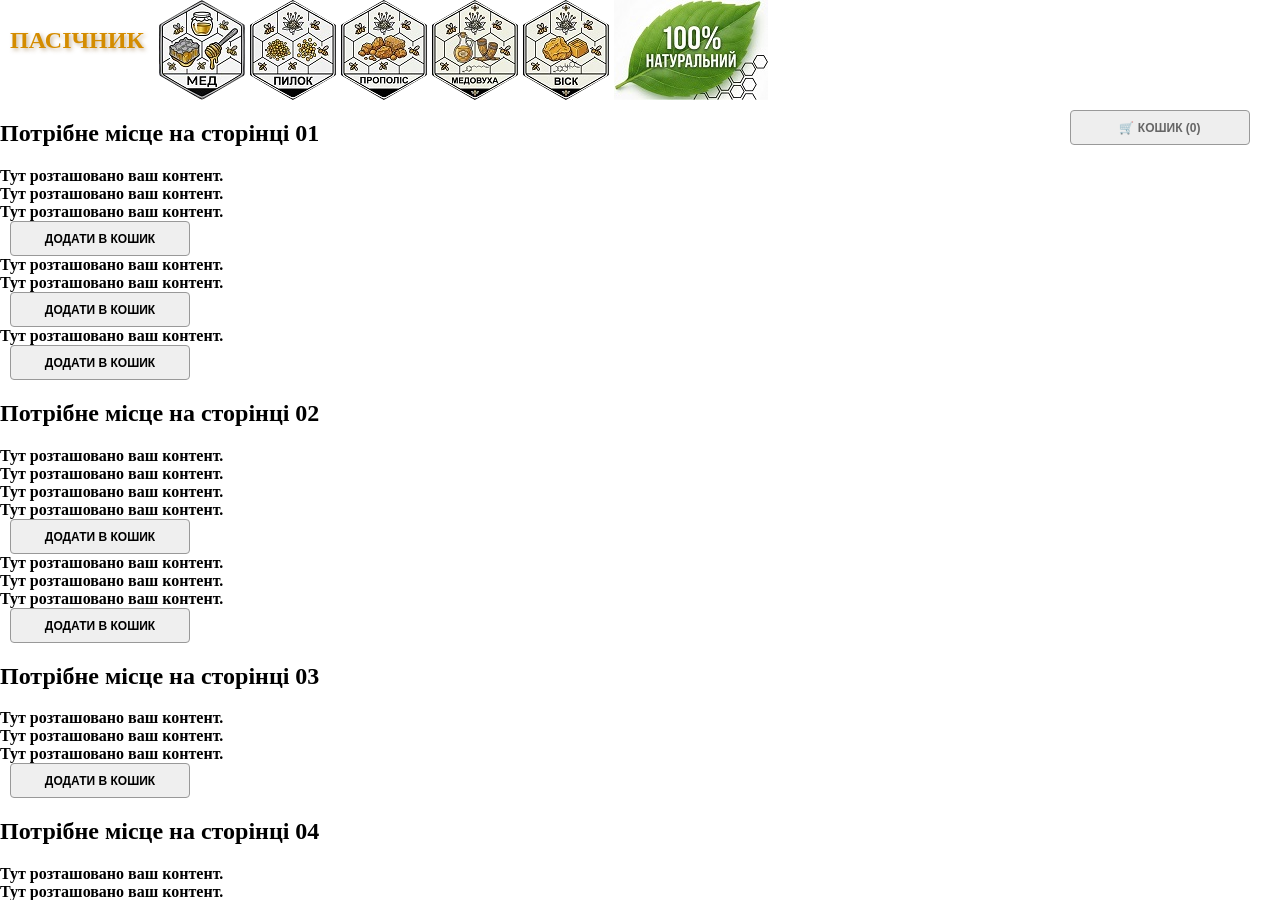
<file: index.html>
﻿<!DOCTYPE html>
<html lang="uk">
<head>
  <meta charset="UTF-8">
  <title> ПАСІЧНИК </title>  
  <link rel="stylesheet" href="style.css">
  </head>

<body>

<div class="header">
  <h1><br> ПАСІЧНИК </h1>
  <a href="#1" class="sota s01"></a>
  <a href="#2" class="sota s02"></a>
  <a href="#3" class="sota s03"></a>
  <a href="#4" class="sota s04"></a>
  <a href="#5" class="sota s05"></a>
  <img src="p_100.jpg">
  <button id="cart-btn" disabled>
    🛒 КОШИК (<span id="cart-count">0</span>)</button>
  </div>

<div class="content">
  <h2 id="1">Потрібне місце на сторінці 01</h2>
  Тут розташовано ваш контент.<br>
  Тут розташовано ваш контент.<br>
  Тут розташовано ваш контент.<br>
  <button class="toggle-cart-btn" data-id="101">ДОДАТИ В КОШИК</button><br>
  Тут розташовано ваш контент.<br>
  Тут розташовано ваш контент.<br>
  <button class="toggle-cart-btn" data-id="102">ДОДАТИ В КОШИК</button><br>
  Тут розташовано ваш контент.<br>
  <button class="toggle-cart-btn" data-id="103">ДОДАТИ В КОШИК</button><br>

  <h2 id="2">Потрібне місце на сторінці 02</h2> 
  Тут розташовано ваш контент.<br>
  Тут розташовано ваш контент.<br>  
  Тут розташовано ваш контент.<br>
  Тут розташовано ваш контент.<br>
  <button class="toggle-cart-btn" data-id="201">ДОДАТИ В КОШИК</button><br>
  Тут розташовано ваш контент.<br>  
  Тут розташовано ваш контент.<br>
  Тут розташовано ваш контент.<br>
  <button class="toggle-cart-btn" data-id="202">ДОДАТИ В КОШИК</button><br>

  <h2 id="3">Потрібне місце на сторінці 03</h2>
  Тут розташовано ваш контент.<br>
  Тут розташовано ваш контент.<br>  
  Тут розташовано ваш контент.<br>
  <button class="toggle-cart-btn" data-id="301">ДОДАТИ В КОШИК</button><br>

  <h2 id="4">Потрібне місце на сторінці 04</h2>
  Тут розташовано ваш контент.<br>
  Тут розташовано ваш контент.<br>  
  Тут розташовано ваш контент.<br>  
  Тут розташовано ваш контент.<br>  
  Тут розташовано ваш контент.<br>
  <button class="toggle-cart-btn" data-id="401">ДОДАТИ В КОШИК</button><br>  
  Тут розташовано ваш контент.<br>  
  Тут розташовано ваш контент.<br>
  <button class="toggle-cart-btn" data-id="402">ДОДАТИ В КОШИК</button><br>

  <h2 id="5">Потрібне місце на сторінці 05</h2>
  Тут розташовано ваш контент.<br>  
  Тут розташовано ваш контент.<br>  
  Тут розташовано ваш контент.<br>
  Тут розташовано ваш контент.<br>  
  Тут розташовано ваш контент.<br>  
  Тут розташовано ваш контент.<br>   
  Тут розташовано ваш контент.<br>
  Тут розташовано ваш контент.<br>  
  Тут розташовано ваш контент.<br>  
  Тут розташовано ваш контент.<br> 
  <button class="toggle-cart-btn" data-id="501">ДОДАТИ В КОШИК</button><br>


  <br><br><br><br><br> 
  </div>

  <script src="s_index.js"></script>
  </body>
  </html>
</file>
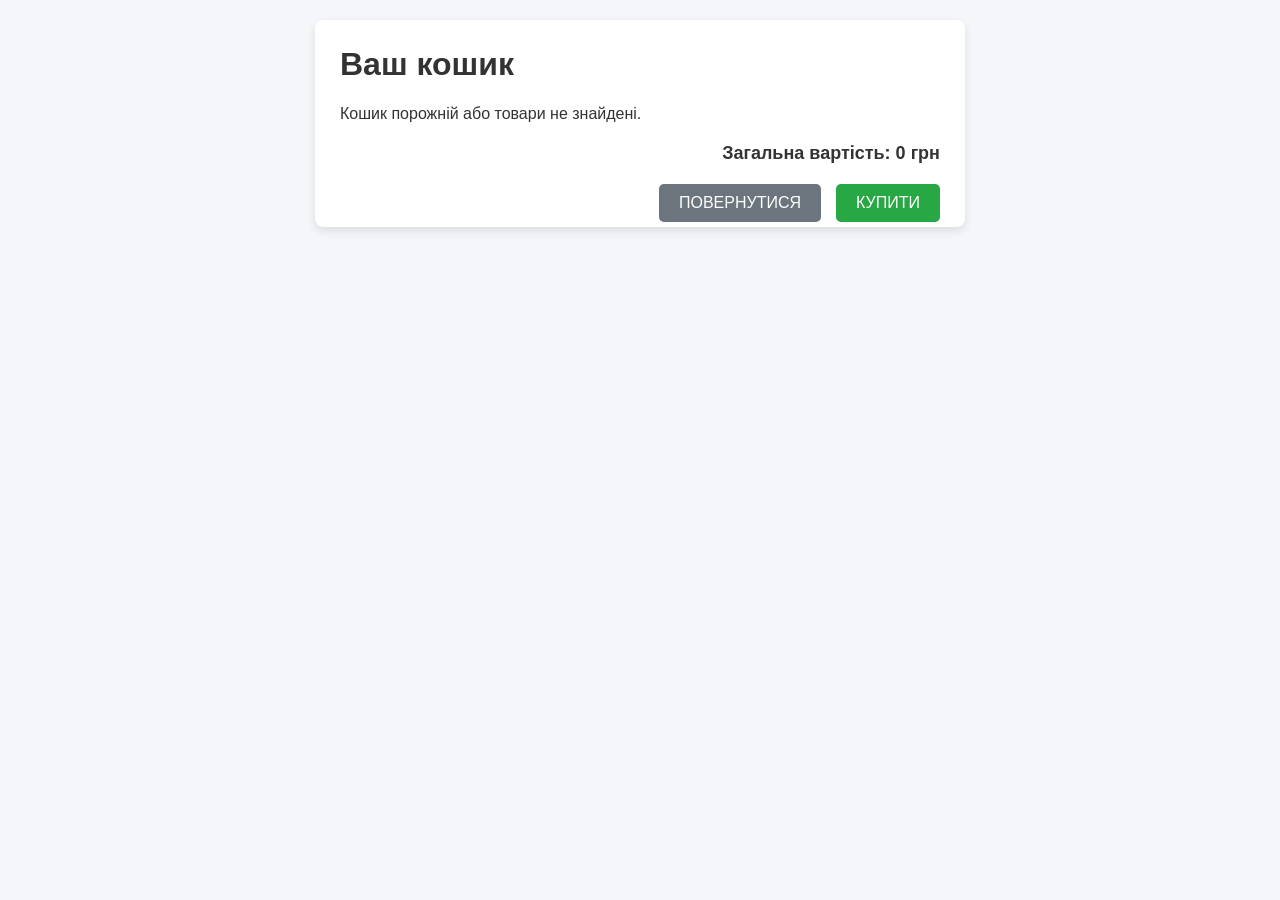
<file: i_koshik.html>
﻿<!DOCTYPE html>
<html lang="uk">
<head>
  <meta charset="UTF-8">
  <title>Кошик замовлень</title>
  <style>
    body { font-family: Arial, sans-serif; margin: 20px; background-color: #f4f6f9; color: #333; }
    .container { max-width: 600px; margin: 0 auto; background: white; padding: 5px 25px; border-radius: 8px; box-shadow: 0 4px 10px rgba(0,0,0,0.1); }

    .cart-item { display: flex; align-items: center; justify-content: space-between; padding: 10px; margin-bottom: 10px; background: white; border: 1px solid #ddd; border-radius: 5px; }
    .controls { display: flex; align-items: center; gap: 10px; }
    .btn-qty { width: 30px; height: 30px; cursor: pointer; font-size: 18px; font-weight: bold; border: 1px solid #ccc; background: #eee; border-radius: 3px; }
    .btn-qty:hover { background: #ddd; }
    .total-section { margin-top: 20px; font-size: 18px; font-weight: bold; text-align: right; }
    .actions { margin-top: 20px; display: flex; gap: 15px; justify-content: flex-end; }
    .btn-action { padding: 10px 20px; font-size: 16px; cursor: pointer; border: none; border-radius: 5px; text-decoration: none; color: white; text-align: center; }
    .btn-back { background-color: #6c757d; }
    .btn-buy { background-color: #28a745; }
    .btn-action:hover { opacity: 0.9; }
    </style>
  </head>

<body>
<div class="container">
  <h1>Ваш кошик</h1>
  <div id="cart-container"></div>
  <div class="total-section">
    Загальна вартість: <span id="total-price">0</span> грн
    </div>
  <div class="actions">
    <a id="btn-back" class="btn-action btn-back" href="#">ПОВЕРНУТИСЯ</a>
    <a id="btn-buy" class="btn-action btn-buy" href="#">КУПИТИ</a>
    </div>
  </div>

<script>
  const productsDatabase = [
            
//  100 Мед
{ id: "101", price: 100, name: "Мед різнотрав'я 0,5л" },
{ id: "102", price: 120, name: "Мед липовий 0,5л" },
{ id: "103", price: 150, name: "Мед гречаний 0,5л" },
{ id: "104", price:  90, name: "Мед соняшниковий 0,5л" },
{ id: "105", price: 120, name: "Крем-мед 0,5л" },
{ id: "106", price: 150, name: "Мед 'три в одному' 0,5л" },
{ id: "107", price: 200, name: "Мед у стільниках 0,5л" },

//  200 Пилок
{ id: "201", price:  50, name: "Пилок 50гр" },
{ id: "202", price: 100, name: "Пилок 100гр" },

//  300 Прополіс
{ id: "301", price: 100, name: "Прополіс 10гр" },
{ id: "302", price:  50, name: "Настоянка прополіса 100мл" },

//  400 Медовуха
{ id: "401", price: 100, name: "Вино медовуха 0,5л" },

//  500 Віск
{ id: "501", price: 120, name: "Свічка Сова" },
{ id: "502", price: 100, name: "Свічка Ангел" }

  ];
// 1. Отримуємо параметри ids та qtys з URL
const urlParams = new URLSearchParams(window.location.search);
const idsParam = urlParams.get('ids') || '';
const qtysParam = urlParams.get('qtys') || ''; // Приймаємо масив кількостей

const orderedIds = idsParam ? idsParam.split(',') : [];
const orderedQtys = qtysParam ? qtysParam.split(',') : [];

// 2. Фільтруємо базу даних та зв'язуємо товар із його збереженою кількістю
let cartItems = productsDatabase
    .filter(product => orderedIds.includes(product.id))
    .map(product => {
        // Знаходимо, на якій позиції цей товар був у списку замовлення
        const indexInOrder = orderedIds.indexOf(product.id);
        // Дістаємо збережену кількість за цим самим індексом
        const savedQty = orderedQtys[indexInOrder] ? parseInt(orderedQtys[indexInOrder], 10) : 1;
        return { ...product, quantity: isNaN(savedQty) || savedQty < 1 ? 1 : savedQty };
    });

  // 3. Функція для рендерингу (відображення) сторінки
  function renderCart() {
    const container = document.getElementById('cart-container');
    container.innerHTML = '';
    if (cartItems.length === 0) {
      container.innerHTML = '<p>Кошик порожній або товари не знайдені.</p>';
      document.getElementById('total-price').innerText = '0';
      updateActionButtons();
      return;
      }
    let totalPrice = 0;
    cartItems.forEach((item, index) => {
      const itemTotal = item.price * item.quantity;
      totalPrice += itemTotal;
      const itemHtml = `
        <div class="cart-item">
          <div>
            <strong>${item.name}</strong> <small>(Код: ${item.id})</small> — ${item.price} грн/шт.
            </div>
          <div class="controls">
            <button class="btn-qty" onclick="changeQuantity(${index}, -1)">-</button>
            <span>${item.quantity}</span>
            <button class="btn-qty" onclick="changeQuantity(${index}, 1)">+</button>
            <span style="margin-left: 15px; font-weight: bold;">${itemTotal} грн</span>
            </div>
          </div>
        `;
      container.insertAdjacentHTML('beforeend', itemHtml);
      });
    document.getElementById('total-price').innerText = totalPrice;
    updateActionButtons();
    }

  // 4. Функція зміни кількості товарів (- / +)
  window.changeQuantity = function(index, delta) {
    cartItems[index].quantity += delta;
    // Якщо кількість менша за 1, видаляємо товар з кошика
    if (cartItems[index].quantity < 1) {
      cartItems.splice(index, 1);
      }
    renderCart();
    };

  // 5. Оновлення динамічних посилань для кнопок КУПИТИ та ПОВЕРНУТИСЯ
  function updateActionButtons() {
    // Кнопка ПОВЕРНУТИСЯ: збирає поточні ID товарів, що залишилися в кошику
    const currentIds = cartItems.map(item => item.id).join(',');
    document.getElementById('btn-back').href = `index.html?ids=${currentIds}`;
    // Кнопка КУПИТИ: формує складні параметри для кожного товару
    // Формат: i_kyputu.html?id=101&name=...&qty=1&price=100&id=203...
    let buyQuery = [];
    cartItems.forEach((item, i) => {
      buyQuery.push(`id[${i}]=${encodeURIComponent(item.id)}`);
      buyQuery.push(`name[${i}]=${encodeURIComponent(item.name)}`);
      buyQuery.push(`qty[${i}]=${item.quantity}`);
      buyQuery.push(`price[${i}]=${item.price * item.quantity}`);
      });
    const total = document.getElementById('total-price').innerText;
    buyQuery.push(`total=${total}`);
    document.getElementById('btn-buy').href = `i_kyputu.html?${buyQuery.join('&')}`;
    }
  // Перший запуск при завантаженні сторінки
  renderCart();
  </script>
</body>
</html>
</file>
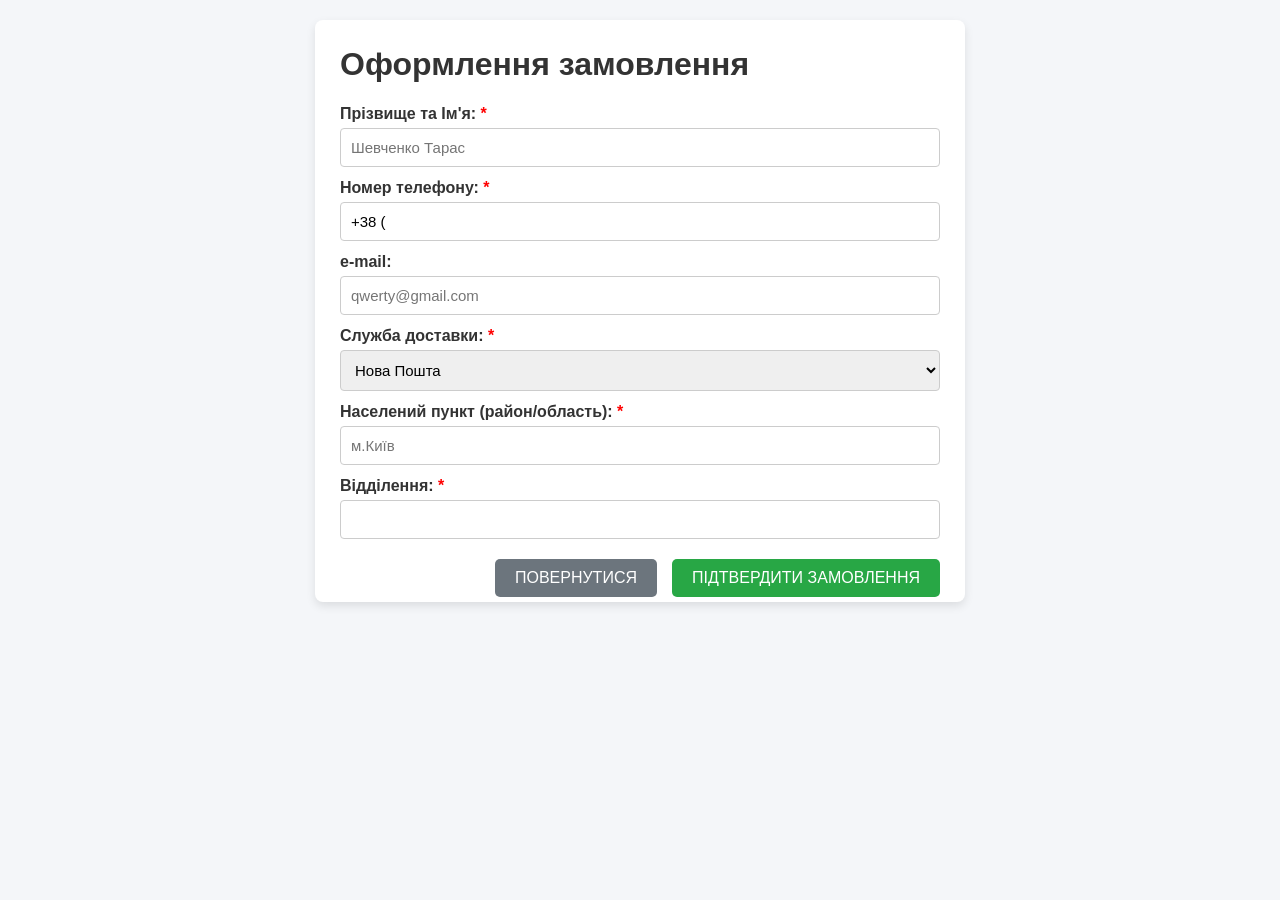
<file: i_kyputu.html>
﻿<!DOCTYPE html>
<html lang="uk">
<head>
    <meta charset="UTF-8">
    <title>Оформлення замовлення</title>
    <style>
        body {
            font-family: Arial, sans-serif;
            margin: 20px;
            background-color: #f4f6f9;
            color: #333;
        }
        .container {
            max-width: 600px;
            margin: 0 auto;
            background: white;
            padding: 5px 25px;
            border-radius: 8px;
            box-shadow: 0 4px 10px rgba(0,0,0,0.1);
        }
        .form-group {
            margin-bottom: 12px;
        }
        label {
            display: block;
            font-weight: bold;
            margin-bottom: 5px;
        }
        input, select {
            width: 100%;
            padding: 10px;
            border: 1px solid #ccc;
            border-radius: 4px;
            box-sizing: border-box;
            font-size: 15px;
        }
        input:focus, select:focus {
            border-color: #007bff;
            outline: none;
        }
        .red-label::after {
            content: " *";
            color: red;
            font-weight: bold;
        }
        .actions {
            margin-top: 20px;
            display: flex;
            gap: 15px;
            justify-content: flex-end;
        }
        .btn-action {
            padding: 10px 20px;
            font-size: 16px;
            cursor: pointer;
            border: none;
            border-radius: 5px;
            text-decoration: none;
            color: white;
            text-align: center;
        }
        .btn-back {
            background-color: #6c757d;
        }
        .btn-submit {
            background-color: #28a745;
        }
        .btn-action:hover, .btn-submit:hover {
            opacity: 0.9;
        }
    </style>
</head>
<body>
<div class="container">
    <h1>Оформлення замовлення</h1>
    <!-- Огорнуто в тег form для базової валідації полів HTML5 -->
    <form id="orderForm" onsubmit="sendTelegramMessage(event)">
        <div class="form-group">
            <label for="userName" class="red-label">Прізвище та Ім'я:</label>
            <input type="text" id="userName" placeholder="Шевченко Тарас" required>
        </div>
        <div class="form-group">
            <label for="phone" class="red-label">Номер телефону:</label>
            <input type="tel" id="phone" name="phone" value="+38 (" maxlength="19" placeholder="+38 (099) 123-45-67" required>
        </div>
        <div class="form-group">
            <label for="email">e-mail:</label>
            <input type="email" id="email" placeholder="qwerty@gmail.com">
        </div>
        <div class="form-group">
            <label for="deliveryType" class="red-label">Служба доставки:</label>
            <select id="deliveryType" onchange="handleDeliveryChange()">
                <option value="Нова Пошта">Нова Пошта</option>
                <option value="Укрпошта">Укрпошта</option>
            </select>
        </div>
        <div class="form-group">
            <label for="adres" class="red-label">Населений пункт (район/область):</label>
            <input type="text" id="adres" placeholder="м.Київ" required>
        </div>
        <div class="form-group">
            <label for="viddil" class="red-label">Відділення:</label>
            <input type="text" id="viddil" placeholder="" required>
        </div>
        <div class="actions">
            <a id="btn-back" class="btn-action btn-back" href="i_koshik.html">ПОВЕРНУТИСЯ</a>
            <button type="submit" class="btn-submit btn-action">ПІДТВЕРДИТИ ЗАМОВЛЕННЯ</button>
        </div>
    </form>
</div>

<script>
    // --- ТЕЛЕГРАМ ІНТЕГРАЦІЯ ---
    function sendTelegramMessage(event) {
        event.preventDefault(); // Зупиняємо стандартне перезавантаження сторінки

        // ⚠️ ЗАМІНІТЬ ЦІ ДАНІ НА ВЛАСНІ ⚠️
        const BOT_TOKEN = '8955542440:AAHmPiAi99XE9A5RNJaZ0XHKVkmKNjmpVA8'; 
        const CHAT_ID = '5183823576'; 

        // Збір даних з форми
  const name = document.getElementById('userName').value;
  const phone = document.getElementById('phone').value;
  // Зчитуємо емейл та прибираємо зайві пробіли
  const emailInput = document.getElementById('email').value.trim(); 
  const email = emailInput ? emailInput : 'не вказано'; // Перевірка на пусте поле

  const delivery = document.getElementById('deliveryType').value;
  const address = document.getElementById('adres').value;
  const department = document.getElementById('viddil').value;

  // Формування тексту повідомлення
  const text = `📦 *Нове замовлення!*\n\n` +
             `👤 *Покупець:* ${name}\n` +
             `📞 *Телефон:* ${phone}\n` +
             `📧 *Email:* ${email}\n` +
             `🚚 *Доставка:* ${delivery}\n` +
             `📍 *Місто:* ${address}\n` +
             `🏢 *Відділення:* ${department}`;

        // URL для запиту до Telegram API
        const url = `https://telegram.org{BOT_TOKEN}/sendMessage`;

        // Виконання HTTP-запиту
        fetch(url, {
            method: 'POST',
            headers: { 'Content-Type': 'application/json' },
            body: JSON.stringify({
                chat_id: CHAT_ID,
                text: text,
                parse_mode: 'Markdown'
            })
        })
        .then(response => {
            if (response.ok) {
                alert('Замовлення успішно оформлено та надіслано!');
                // Тут можна додати перенаправлення на сторінку "Дякуємо за замовлення"
                // window.location.href = 'thanks.html';
            } else {
                alert('Помилка відправки замовлення. Спробуйте ще раз.');
            }
        })
        .catch(error => {
            console.error('Error:', error);
            alert('Сталася помилка з\'єднання.');
        });
    }

    // --- ЛОГІКА ТЕЛЕФОНУ ---
    const phoneInput = document.getElementById('phone');
    phoneInput.addEventListener('input', (e) => {
        if (e.inputType === 'deleteContentBackward') return;
        let input = e.target.value;
        let digits = input.replace(/\D/g, '');
        if (!digits.startsWith('38')) digits = '38' + digits;
        let formatted = '+38 (';
        digits = digits.substring(2, 12);
        if (digits.length > 0) formatted += digits.substring(0, 3);
        if (digits.length >= 3) formatted += ') ';
        if (digits.length > 3) formatted += digits.substring(3, 6);
        if (digits.length >= 6) formatted += '-';
        if (digits.length > 6) formatted += digits.substring(6, 8);
        if (digits.length >= 8) formatted += '-';
        if (digits.length > 8) formatted += digits.substring(8, 10);
        e.target.value = formatted;
    });

    phoneInput.addEventListener('keydown', (e) => {
        const val = e.target.value;
        if (e.key === 'Backspace') {
            if (val.length <= 5) {
                e.preventDefault();
                return;
            }
            if (val.endsWith('-')) {
                e.target.value = val.substring(0, val.length - 1);
            } else if (val.endsWith(') ')) {
                e.target.value = val.substring(0, val.length - 2);
            }
        }
    });

    // --- ЛОГІКА ПОВЕРНЕННЯ В КОШИК ---
    function setupBackButton() {
        const urlParams = new URLSearchParams(window.location.search);
        const extractedIds = [];
        const extractedQtys = [];
        for (let i = 0; urlParams.has(`id[${i}]`); i++) {
            extractedIds.push(urlParams.get(`id[${i}]`));
            extractedQtys.push(urlParams.get(`qty[${i}]`) || '1');
        }
        const idsQuery = extractedIds.join(',');
        const qtysQuery = extractedQtys.join(',');
        document.getElementById('btn-back').href = `i_koshik.html?ids=${idsQuery}&qtys=${qtysQuery}`;
    }
    setupBackButton();
    window.handleDeliveryChange = function() {};
</script>
</body>
</html>
</file>
<file: style.css>
﻿html, body {
  display: flex;
  margin: 0;
  padding: 0;
  height: 100%;
  overflow: hidden; 
  flex-direction: column;
  font-weight: bold;
  }
.header {
  display: flex;        
  margin: 0;                 
  padding: 0;             
  gap: 5px;          /* Відступ між сотами */
  }
.content {
  flex-grow: 1;      /* Займає весь залишок висоти екрана */
  overflow-y: auto;  /* вертикальна прокрутка */
  }
h1 {
  font-size: 24px;
  color: #D48C00;
  margin: 0 10px;
  font-weight: 700; /* жирне накреслення */
  text-shadow: 2px 2px 4px rgba(117, 72, 0, 0.4); 
  }

.sota { 
  display: inline-flex;
  flex-shrink: 0;        /* елементи не стискаються */
  align-items: center;
  justify-content: center;
  width: 86px;           /* 100/1,154≈86 для 6-кутника */
  height: 100px;         
  background-size: cover;
  background-position: center;
  clip-path: polygon(50% 0%, 100% 25%, 100% 75%, 50% 100%, 0% 75%, 0% 25%);
  cursor: pointer;
  transition: transform 0.3s ease, filter 0.3s ease;
  }
.sota:hover, button:hover{
  transform: scale(1.05);
  filter: brightness(85%);
  }
.s01 { background-image: url('p_med.jpg'); }
.s02 { background-image: url('p_pilok.jpg'); }
.s03 { background-image: url('p_prop.jpg'); }
.s04 { background-image: url('p_vino.jpg'); }
.s05 { background-image: url('p_visk.jpg'); }

button {
  padding: 10px 15px;
  border: none;
  border-radius: 4px;
  cursor: pointer;
  width: 180px;          
  height: 35px; 
  margin: 0 10px;
  font-size: 12px;
  font-weight: 700;     /* жирне накреслення */ 
  flex-shrink: 0;       /* елементи не стискаються */
  border: 1px solid #999;
  }
#cart-btn {       /* Кнопка кошика */ 
  position: fixed;
  top: 110px;
  right: 20px;
  }
#cart-btn:disabled {
  background-color: #eee;
  color: #666;
  cursor: not-allowed;
  }
#cart-btn.active {
  background-color: #28a745;
  color: #000;
  cursor: pointer;
  }
.toggle-cart-btn.in-cart {  /*  Кнопка «Прибрати з кошика» */
  background-color: #dc3545;
  color: #000;
  }
</file>
